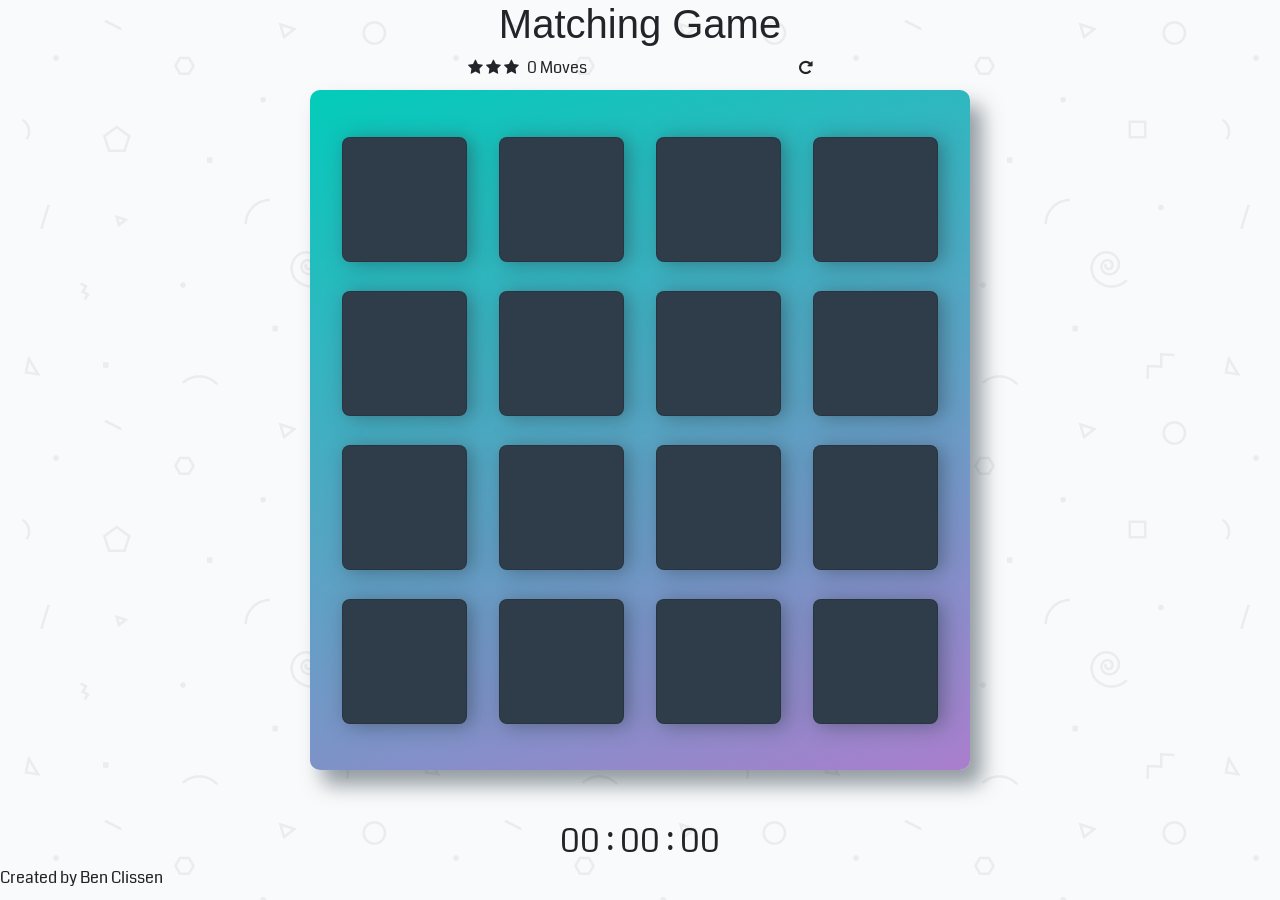
<file: index.html>
<!doctype html>
<html lang="en">
<head>
    <meta charset="utf-8">
    <title>Matching Game</title>
    <meta name="description" content="">
    <link rel="stylesheet prefetch" href="https://maxcdn.bootstrapcdn.com/font-awesome/4.6.1/css/font-awesome.min.css">
	    <meta name="viewport" content="width=device-width, initial-scale=1">
	<link href="css/bootstrap-4.3.1.css" rel="stylesheet">
    <link rel="stylesheet prefetch" href="https://fonts.googleapis.com/css?family=Coda">
    <link rel="stylesheet" href="css/app.css">
</head>
<body>

    <div class="container">
        <header>
            <h1>Matching Game</h1>
        </header>

        <section class="score-panel">
        	<ul class="stars">
        		<li><i class="fa fa-star"></i></li>
        		<li><i class="fa fa-star"></i></li>
        		<li><i class="fa fa-star"></i></li>
        	</ul>

        	<span class="moves">3</span> Moves

            <div class="restart">
        		<i class="fa fa-repeat"></i>
        	</div>
        </section>

        <ul class="deck">
            <li class="card">
                <i class="fa fa-diamond"></i>
            </li>
            <li class="card">
                <i class="fa fa-paper-plane-o"></i>
            </li>
            <li class="card match">
                <i class="fa fa-anchor"></i>
            </li>
            <li class="card">
                <i class="fa fa-bolt"></i>
            </li>
            <li class="card">
                <i class="fa fa-cube"></i>
            </li>
            <li class="card match">
                <i class="fa fa-anchor"></i>
            </li>
            <li class="card">
                <i class="fa fa-leaf"></i>
            </li>
            <li class="card">
                <i class="fa fa-bicycle"></i>
            </li>
            <li class="card">
                <i class="fa fa-diamond"></i>
            </li>
            <li class="card">
                <i class="fa fa-bomb"></i>
            </li>
            <li class="card">
                <i class="fa fa-leaf"></i>
            </li>
            <li class="card">
                <i class="fa fa-bomb"></i>
            </li>
            <li class="card open show">
                <i class="fa fa-bolt"></i>
            </li>
            <li class="card">
                <i class="fa fa-bicycle"></i>
            </li>
            <li class="card">
                <i class="fa fa-paper-plane-o"></i>
            </li>
            <li class="card">
                <i class="fa fa-cube"></i>
            </li>
        </ul>
		<div id="timer">
			<span class="hours">00</span> :
			<span class="minutes">00</span> :
			<span class="seconds">00</span>
		</div>
    </div>
	
	<!-- The Modal -->
  <div class="modal fade" id="simpleModal">
    <div class="modal-dialog">
      <div class="modal-content">
      
        <!-- Modal Header -->
        <div class="modal-header">
          <h4 class="modal-title">Congratulations!</h4>
          <button type="button" class="close modal-close-button" data-dismiss="modal">&times;</button>
        </div>
        
        <!-- Modal body -->
        <div class="modal-body">
			<h3>You won!</h3>
			<p>It took you
 				<span class="hours"></span>
                <span class="mins"></span>
                <span class="seconds"></span> &
                <span class="moves-count"></span> to finish the game.
                <br> Your rating is
                <span class="rating"></span> out of 3.
			</p>
        </div>
        
        <!-- Modal footer -->
        <div class="modal-footer">
          <button type="button" class="btn btn-primary modal-replay-button" data-dismiss="modal">Replay</button>
        </div>
        
      </div>
    </div>
  </div>

	<footer>
		<h7>Created by Ben Clissen</h7>
	</footer>
	<!-- jQuery (necessary for Bootstrap's JavaScript plugins) --> 
	<script src="js/jquery-3.3.1.min.js"></script>

	<!-- Include all compiled plugins (below), or include individual files as needed -->
<!--	<script src="js/popper.min.js"></script> -->
	<script src="js/bootstrap-4.3.1.js"></script>
	    <script src="js/app.js"></script>	

</body>
</html>
</file>
<file: css/app.css>
html {
    box-sizing: border-box;
}

*,
*::before,
*::after {
    box-sizing: inherit;
}
#timer {
    font-size: 2em;
}

html,
body {
    width: 100%;
    height: 100%;
    margin: 0;
    padding: 0;
}

body {
    background: #ffffff url('../img/geometry2.png'); /* Background pattern from Subtle Patterns */
    font-family: 'Coda', cursive;
}

.container {
    display: flex;
    justify-content: center;
    align-items: center;
    flex-direction: column;
}

h1 {
    font-family: 'Open Sans', sans-serif;
    font-weight: 300;
}

/*
 * Styles for the deck of cards
 */

.deck {
    width: 660px;
    min-height: 680px;
    background: linear-gradient(160deg, #02ccba 0%, #aa7ecd 100%);
    padding: 32px;
    border-radius: 10px;
    box-shadow: 12px 15px 20px 0 rgba(46, 61, 73, 0.5);
    display: flex;
    flex-wrap: wrap;
    justify-content: space-between;
    align-items: center;
    margin: 0 0 3em;
}

.deck .card {
    height: 125px;
    width: 125px;
    background: #2e3d49;
    font-size: 0;
    color: #ffffff;
    border-radius: 8px;
    cursor: pointer;
    display: flex;
    justify-content: center;
    align-items: center;
    box-shadow: 5px 2px 20px 0 rgba(46, 61, 73, 0.5);
	 -webkit-transition:
    font-size 0.3s cubic-bezier(0.61,-0.19, 0.7,-0.11),
    background 0.5s,
    -webkit-transform 0.7s cubic-bezier(0.175, 0.885, 0.32, 1.275);

    -moz-transition:
    font-size 0.3s cubic-bezier(0.61,-0.19, 0.7,-0.11),
    background 0.5s,
    -moz-transform 0.7s cubic-bezier(0.175, 0.885, 0.32, 1.275);

    -o-transition:
    font-size 0.3s cubic-bezier(0.61,-0.19, 0.7,-0.11),
    transform 0.7s cubic-bezier(0.175, 0.885, 0.32, 1.275),
    background 0.5s;

    transition:
    font-size 0.3s cubic-bezier(0.61,-0.19, 0.7,-0.11),
    transform 0.7s cubic-bezier(0.175, 0.885, 0.32, 1.275),
    background 0.5s,
    -webkit-transform 0.7s cubic-bezier(0.175, 0.885, 0.32, 1.275);
}

.deck .card.open {
    transform: rotateY(0);
    background: #02b3e4;
    cursor: default;
	-webkit-transform: rotateY(180deg);
    -moz-transform: rotateY(180deg);
    -o-transform: rotateY(180deg);
    -ms-transform: rotateY(180deg);
    transform: rotateY(180deg);
}

.deck .card.show {
    font-size: 33px;
}

.deck .card.match {
    cursor: default;
    background: #02ccba;
    font-size: 33px;
}

.card .bounceIn {
    -webkit-animation-name: BounceIn;
    -moz-animation-name: BounceIn;
    -o-animation-name: BounceIn;
    animation-name: BounceIn;
    -webkit-animation-duration: .75s;
    -moz-animation-duration: .75s;
    -o-animation-duration: .75s;
    animation-duration: .75s;
    -webkit-animation-fill-mode: both;
    -moz-animation-fill-mode: both;
    -o-animation-fill-mode: both;
    animation-fill-mode: both;
}

/*
 * Styles for the Score Panel
 */

.score-panel {
    text-align: left;
    width: 345px;
    margin-bottom: 10px;
}

.score-panel .stars {
    margin: 0;
    padding: 0;
    display: inline-block;
    margin: 0 5px 0 0;
}

.score-panel .stars li {
    list-style: none;
    display: inline-block;
}

.score-panel .restart {
    float: right;
    cursor: pointer;
}

/* Style for the Winning Message*/
/*To do*/


.restart {
    cursor: pointer;
}

@media screen and (max-width:700px){
    .container {
        width: 100%;
    }

    .deck {
        width: 90%;
    }

    .deck .card {
        width: 80px;
        height: 80px;
    }
}

@media screen and (max-width:575px){
    .deck .card {
        width: 78px;
		margin: 10px;
    }
}

@media screen and (max-width:320px){
	.score-panel {
		width: 100%;
	}
}
</file>
